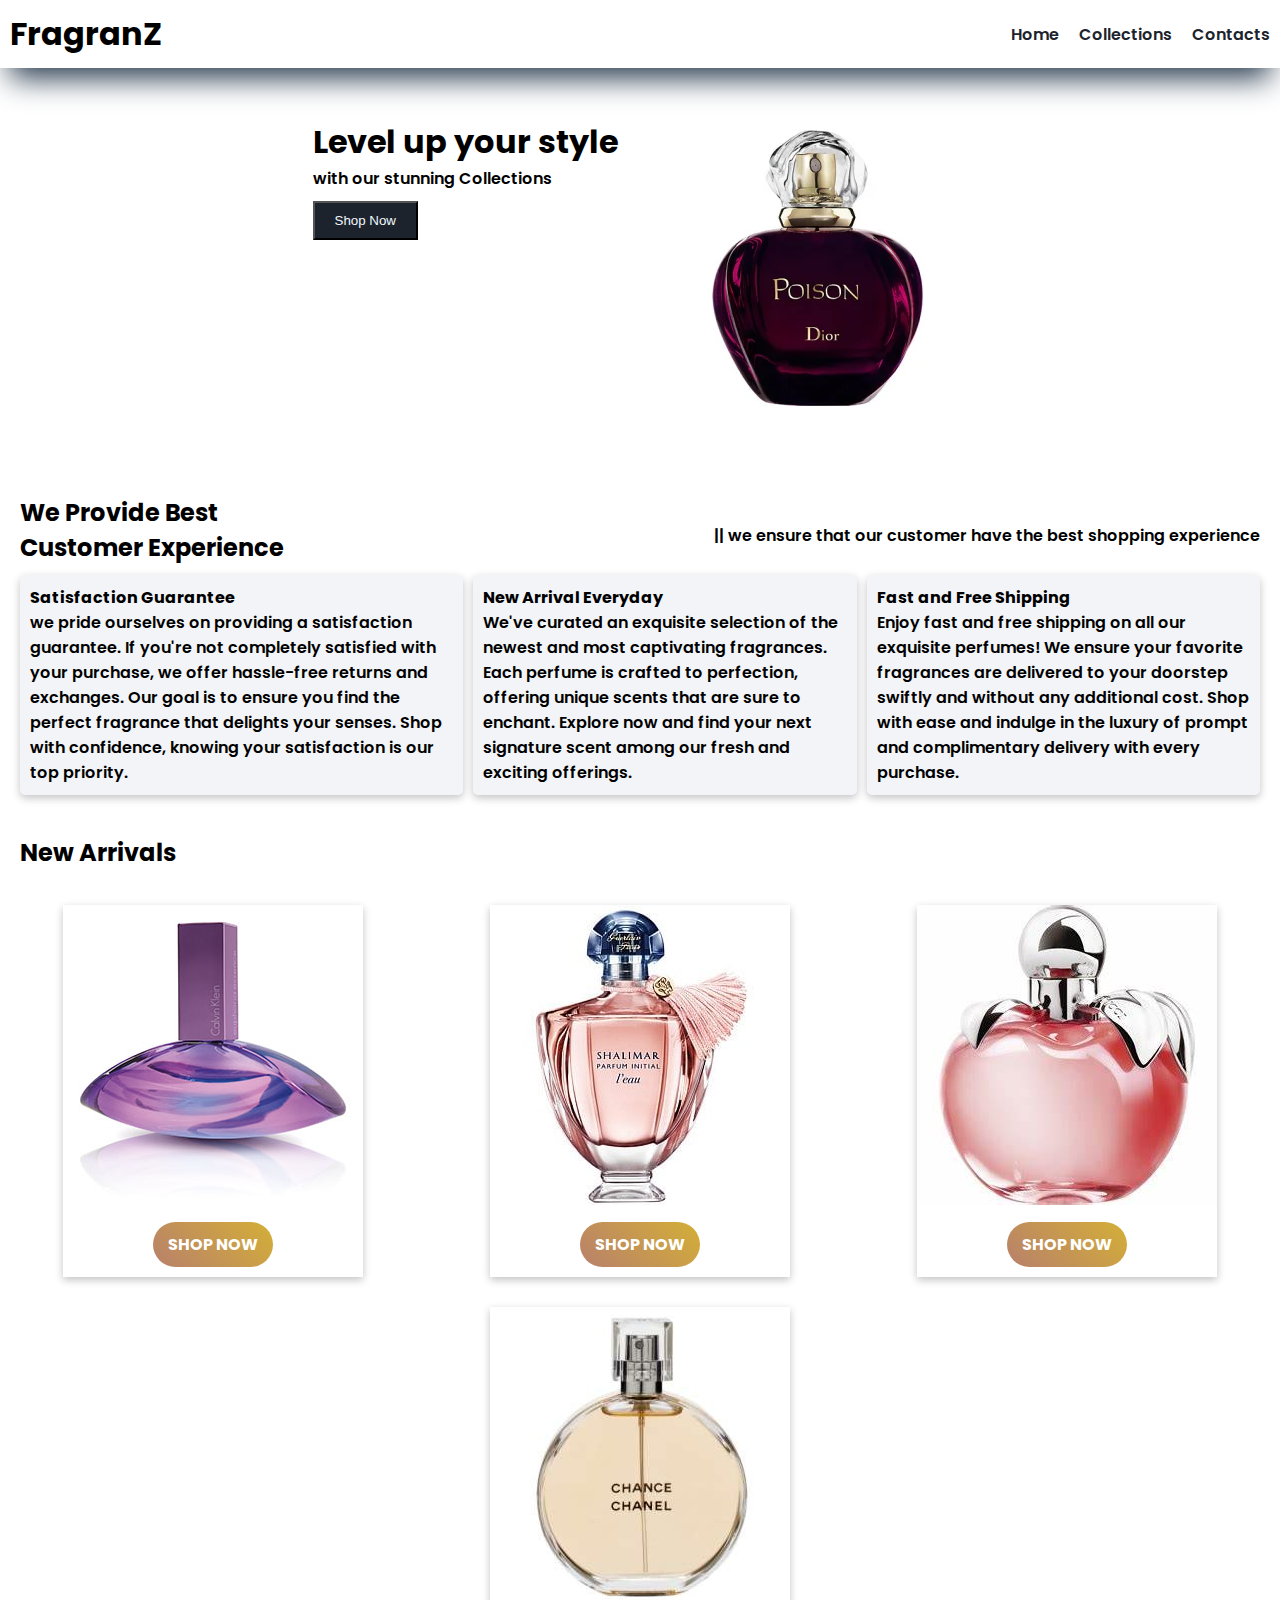
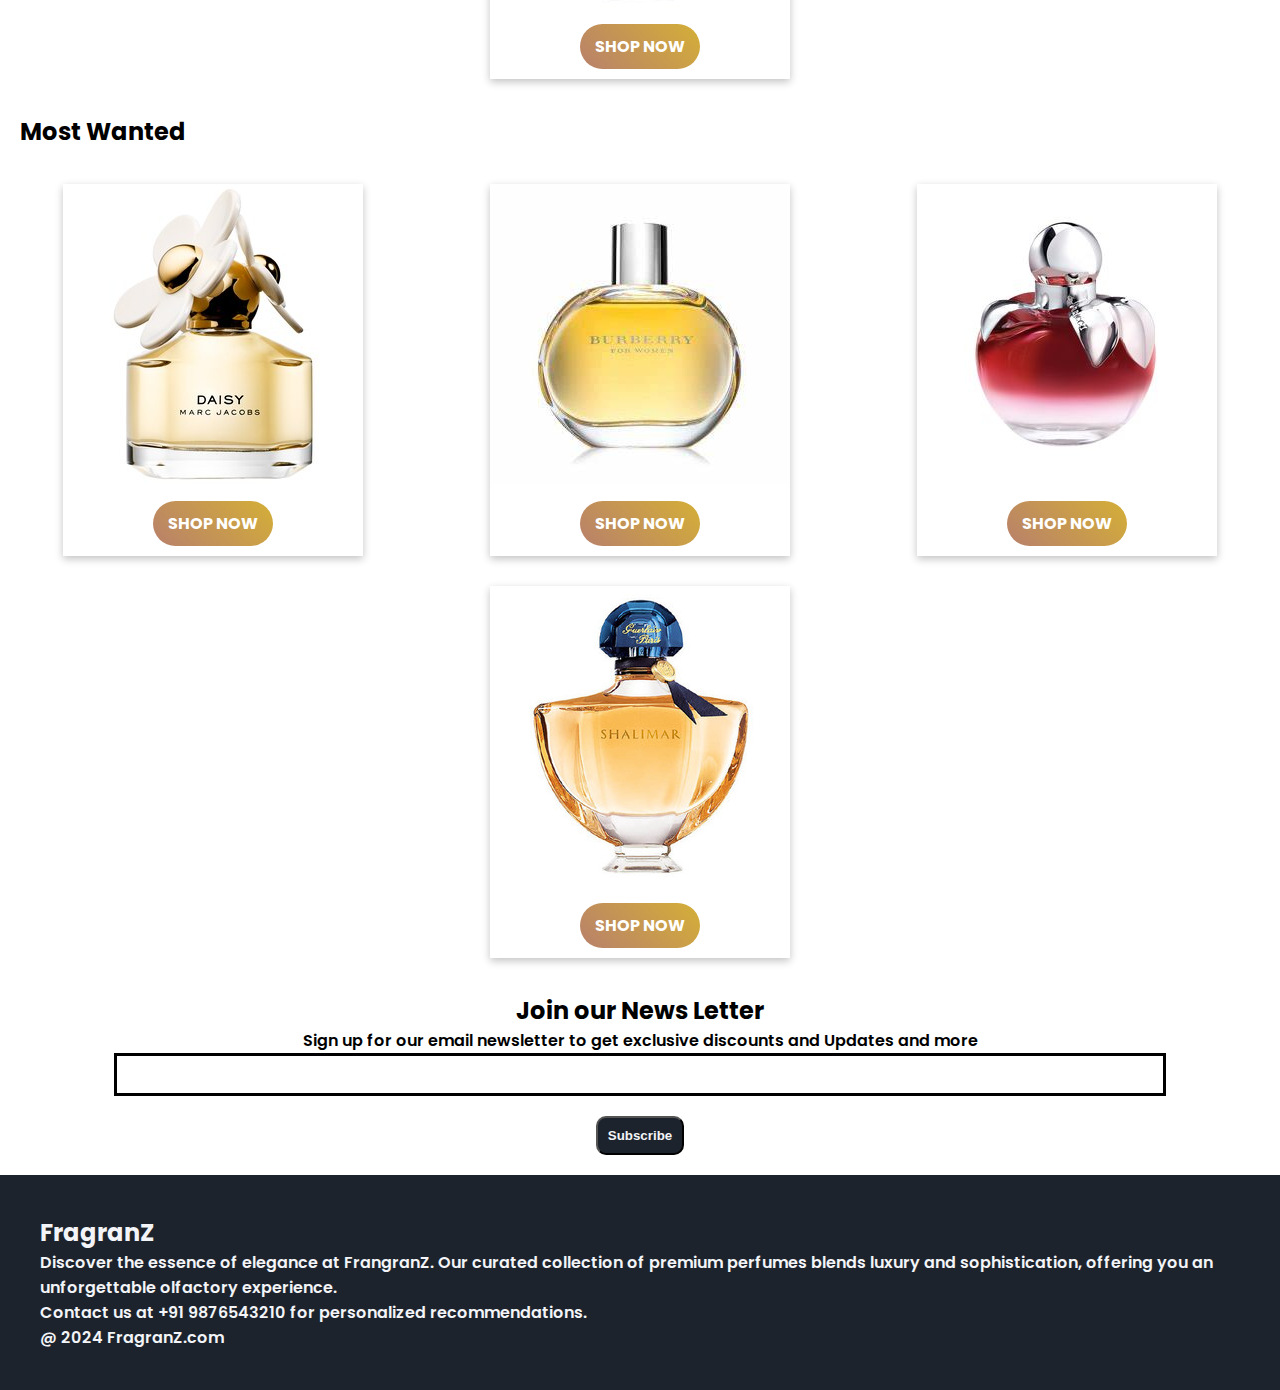
<file: index.html>
<!DOCTYPE html>
<html lang="en">

<head>
    <meta charset="UTF-8">
    <meta name="viewport" content="width=device-width, initial-scale=1.0">
    <title>FragranZ</title>

    <link rel="preconnect" href="https://fonts.googleapis.com">
    <link rel="preconnect" href="https://fonts.gstatic.com" crossorigin>
    <link
        href="https://fonts.googleapis.com/css2?family=Poppins:ital,wght@0,100;0,200;0,300;0,400;0,500;0,600;0,700;0,800;0,900;1,100;1,200;1,300;1,400;1,500;1,600;1,700;1,800;1,900&display=swap"
        rel="stylesheet">
    <link rel="stylesheet" href="./style.css">
    <link rel="stylesheet" href="https://cdnjs.cloudflare.com/ajax/libs/font-awesome/6.5.2/css/all.min.css"
        integrity="sha512-SnH5WK+bZxgPHs44uWIX+LLJAJ9/2PkPKZ5QiAj6Ta86w+fsb2TkcmfRyVX3pBnMFcV7oQPJkl9QevSCWr3W6A=="
        crossorigin="anonymous" referrerpolicy="no-referrer" />
</head>

<body>
    <nav class="navbar">
        <h1>FragranZ</h1>
        <div class="navbar-links">
            <p class="navbar-link">
                <a href="index.html">Home</a>
            </p>
            <p class="navbar-link">
                <a href="index2.html">Collections</a>
            </p>
            <p class="navbar-link">
                <a href="index3.html">Contacts</a>
            </p>
        </div>

        <div class="navbar-menu-toggle" onclick="showNavbar()">
            <i class="fa-solid fa-bars"></i>
        </div>
    </nav>

    <!-- side navbar -->
    <div class="side-navbar">
        <p style="text-align: right;" onclick="removeNavbar()" class="cancel-mark">
            <i class="fa-solid fa-xmark"></i>
        </p>

        <div class="side-navbar-links">
            <p class="side-navbar-link">
                <a href="index.html">Home</a>
            </p>
            <p class="side-navbar-link">
                <a href="index2.html">Collections</a>
            </p>
            <p class="side-navbar-link">
                <a href="index3.html">Contacts</a>
            </p>
        </div>
    </div>

    <div class="header">
        <div>
            <h1>Level up your style</h1>
            <p>with our stunning Collections</p>
            <button class="headerbutton">Shop Now</button>
        </div>

        <div>
            <img src="./images/scent1.jpg" alt="fashioncontent" class="header-image">
        </div>
    </div>

    <div class="service">
        <div class="service-container-1">
            <div class="message">
                <h2>We Provide Best</h2>
                <h2>Customer Experience</h2>
            </div>

            <div>
                <p>|| we ensure that our customer have the best shopping experience</p>
            </div>
        </div>

        <div class="service-container-2">
            <div>
                <h4>Satisfaction Guarantee</h4>
                <p>we pride ourselves on providing a satisfaction guarantee. If you're not completely satisfied with
                    your purchase, we offer hassle-free returns and exchanges. Our goal is to ensure you find the
                    perfect fragrance that delights your senses. Shop with confidence, knowing your satisfaction is our
                    top priority.
                </p>
            </div>

            <div>
                <h4>New Arrival Everyday</h4>
                <p>We've curated an exquisite selection of the newest and most captivating fragrances. Each perfume is
                    crafted to perfection, offering unique scents that are sure to enchant. Explore now and find your
                    next signature scent among our fresh and exciting offerings.
                </p>
            </div>

            <div>
                <h4>Fast and Free Shipping</h4>
                <p>Enjoy fast and free shipping on all our exquisite perfumes! We ensure your favorite fragrances are
                    delivered to your doorstep swiftly and without any additional cost. Shop with ease and indulge in
                    the luxury of prompt and complimentary delivery with every purchase.
                </p>
            </div>
        </div>
    </div>

    <h2 style="padding: 20px;">New Arrivals</h2>
    <div class="new-arrival">
        <div class="new-arrival-container">
            <img src="./images/scent2.jpg">
            <button class="shop-button">Shop Now <i class="fa-solid fa-arrow-right"></i></button>
        </div>

        <div class="new-arrival-container">
            <img src="./images/scent3.jpg">
            <button class="shop-button">Shop Now <i class="fa-solid fa-arrow-right"></i></button>
        </div>

        <div class="new-arrival-container">
            <img src="./images/scent6.jpg">
            <button class="shop-button">Shop Now <i class="fa-solid fa-arrow-right"></i></button>
        </div>

        <div class="new-arrival-container">
            <img src="./images/scent5.jpg">
            <button class="shop-button">Shop Now <i class="fa-solid fa-arrow-right"></i></button>
        </div>
    </div>

    <h2 style="padding: 20px;">Most Wanted</h2>
    <div class="new-arrival">
        <div class="new-arrival-container">
            <img src="./images/scent4.jpg">
            <button class="shop-button">Shop Now <i class="fa-solid fa-arrow-right"></i></button>
        </div>

        <div class="new-arrival-container">
            <img src="./images/scent7.jpg">
            <button class="shop-button">Shop Now <i class="fa-solid fa-arrow-right"></i></button>
        </div>

        <div class="new-arrival-container">
            <img src="./images/scent8.jpg">
            <button class="shop-button">Shop Now <i class="fa-solid fa-arrow-right"></i></button>
        </div>

        <div class="new-arrival-container">
            <img src="./images/scent9.jpg">
            <button class="shop-button">Shop Now <i class="fa-solid fa-arrow-right"></i></button>
        </div>
    </div>

    <div class="news">
        <h2>Join our News Letter</h2>
        <p>Sign up for our email newsletter to get exclusive discounts and Updates and more</p>
        <div>
            <input type="text" class="search">
        </div>

        <div>
            <button class="subscribe-button">Subscribe</button>
        </div>
    </div>

    <div class="footer">
        <div class="footer-container">
            <div class="footer-box-1">
                <h2 class="headingtext">FragranZ</h2>
                <p>Discover the essence of elegance at FrangranZ. Our curated collection of premium perfumes blends
                    luxury and sophistication, offering you an unforgettable olfactory experience. <br>
                    Contact us at +91 9876543210 for personalized recommendations.</p>
                <i class="fa-brands fa-instagram" style="color:aliceblue;"></i>
                <i class="fa-brands fa-twitter" style="color: aliceblue;"></i>
                <i class="fa-brands fa-facebook" style="color: aliceblue;"></i>
            </div>
        </div>
        <p>@ 2024 FragranZ.com</p>
    </div>
    </div>
    <script src="./script.js"></script>
</body>

</html>
</file>
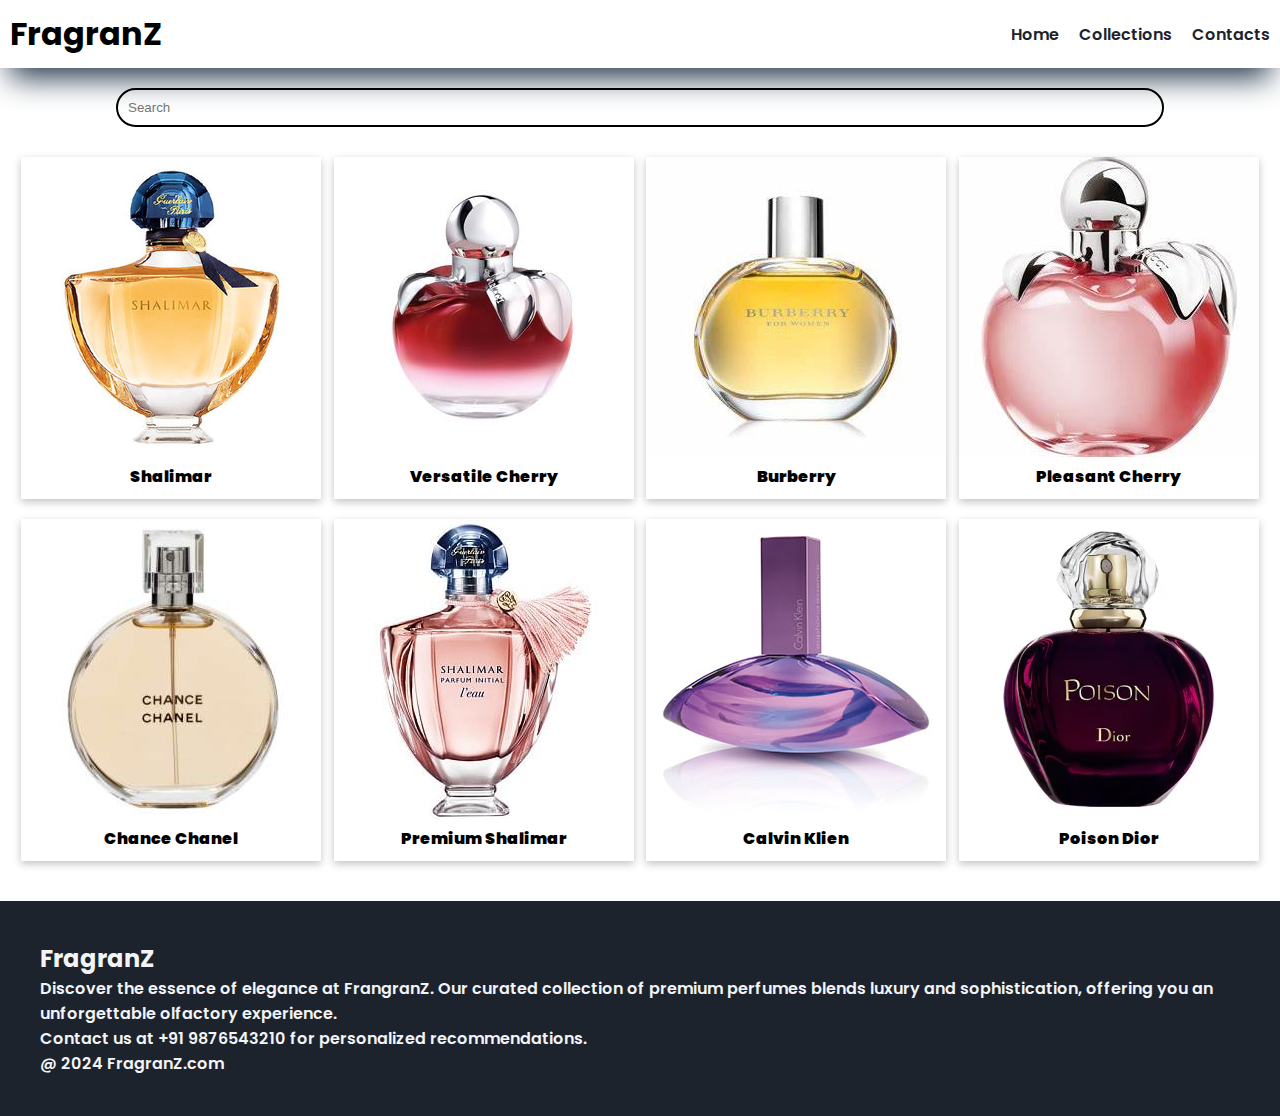
<file: index2.html>
<!DOCTYPE html>
<html lang="en">

<head>
    <meta charset="UTF-8">
    <meta name="viewport" content="width=device-width, initial-scale=1.0">
    <title>FragranZ</title>

    <link rel="preconnect" href="https://fonts.googleapis.com">
    <link rel="preconnect" href="https://fonts.gstatic.com" crossorigin>
    <link
        href="https://fonts.googleapis.com/css2?family=Poppins:ital,wght@0,100;0,200;0,300;0,400;0,500;0,600;0,700;0,800;0,900;1,100;1,200;1,300;1,400;1,500;1,600;1,700;1,800;1,900&display=swap"
        rel="stylesheet">
    <link rel="stylesheet" href="style.css">
    <link rel="stylesheet" href="https://cdnjs.cloudflare.com/ajax/libs/font-awesome/6.5.2/css/all.min.css"
        integrity="sha512-SnH5WK+bZxgPHs44uWIX+LLJAJ9/2PkPKZ5QiAj6Ta86w+fsb2TkcmfRyVX3pBnMFcV7oQPJkl9QevSCWr3W6A=="
        crossorigin="anonymous" referrerpolicy="no-referrer" />
</head>

<body>
    <nav class="navbar">
        <h1>FragranZ</h1>
        <div class="navbar-links">
            <p class="navbar-link">
                <a href="index.html">Home</a>
            </p>
            <p class="navbar-link">
                <a href="index2.html">Collections</a>
            </p>
            <p class="navbar-link">
                <a href="index3.html">Contacts</a>
            </p>
        </div>

        <div class="navbar-menu-toggle" onclick="showNavbar()">
            <i class="fa-solid fa-bars"></i>
        </div>
    </nav>

    <!-- side navbar -->
    <div class="side-navbar">
        <p style="text-align: right;" onclick="removeNavbar()" class="cancel-mark">
            <i class="fa-solid fa-xmark"></i>
        </p>

        <div class="side-navbar-links">
            <p class="side-navbar-link">
                <a href="index.html">Home</a>
            </p>
            <p class="side-navbar-link">
                <a href="index2.html">Collections</a>
            </p>
            <p class="side-navbar-link">
                <a href="index3.html">Contacts</a>
            </p>
        </div>
    </div>

    <div class="product-section">
        <form class="product-search">
            <input type="text" id="search" placeholder="Search">
            <i class="fa-solid fa-magnifying-glass"></i>
        </form>

        <p id="noResults">
            No Results Found
        </p>

        <div class="products" id="product">

            <div class="products-box">
                <img src="./images/scent9.jpg">
                <p>Shalimar</p>
            </div>

            <div class="products-box">
                <img src="./images/scent8.jpg">
                <p>Versatile Cherry</p>
            </div>

            <div class="products-box">
                <img src="./images/scent7.jpg">
                <p>Burberry</p>
            </div>

            <div class="products-box">
                <img src="./images/scent6.jpg">
                <p>Pleasant Cherry</p>
            </div>


            <div class="products-box">
                <img src="./images/scent5.jpg">
                <p>Chance Chanel</p>
            </div>

            <div class="products-box">
                <img src="./images/scent3.jpg">
                <p>Premium Shalimar</p>
            </div>

            <div class="products-box">
                <img src="./images/scent2.jpg">
                <p>Calvin Klien</p>
            </div>

            <div class="products-box">
                <img src="./images/scent1.jpg">
                <p>Poison Dior</p>
            </div>

        </div>
    </div>

    <div class="footer">
        <div class="footer-container">
            <div class="footer-box-1">
                <h2 class="headingtext">FragranZ</h2>
                <p>Discover the essence of elegance at FrangranZ. Our curated collection of premium perfumes blends
                    luxury and sophistication, offering you an unforgettable olfactory experience. <br>
                    Contact us at +91 9876543210 for personalized recommendations.</p>
                <i class="fa-brands fa-instagram" style="color:aliceblue;"></i>
                <i class="fa-brands fa-twitter" style="color: aliceblue;"></i>
                <i class="fa-brands fa-facebook" style="color: aliceblue;"></i>
            </div>
        </div>
        <p>@ 2024 FragranZ.com</p>
    </div>
    </div>

    <script src="script.js"></script>
</body>

</html>
</file>
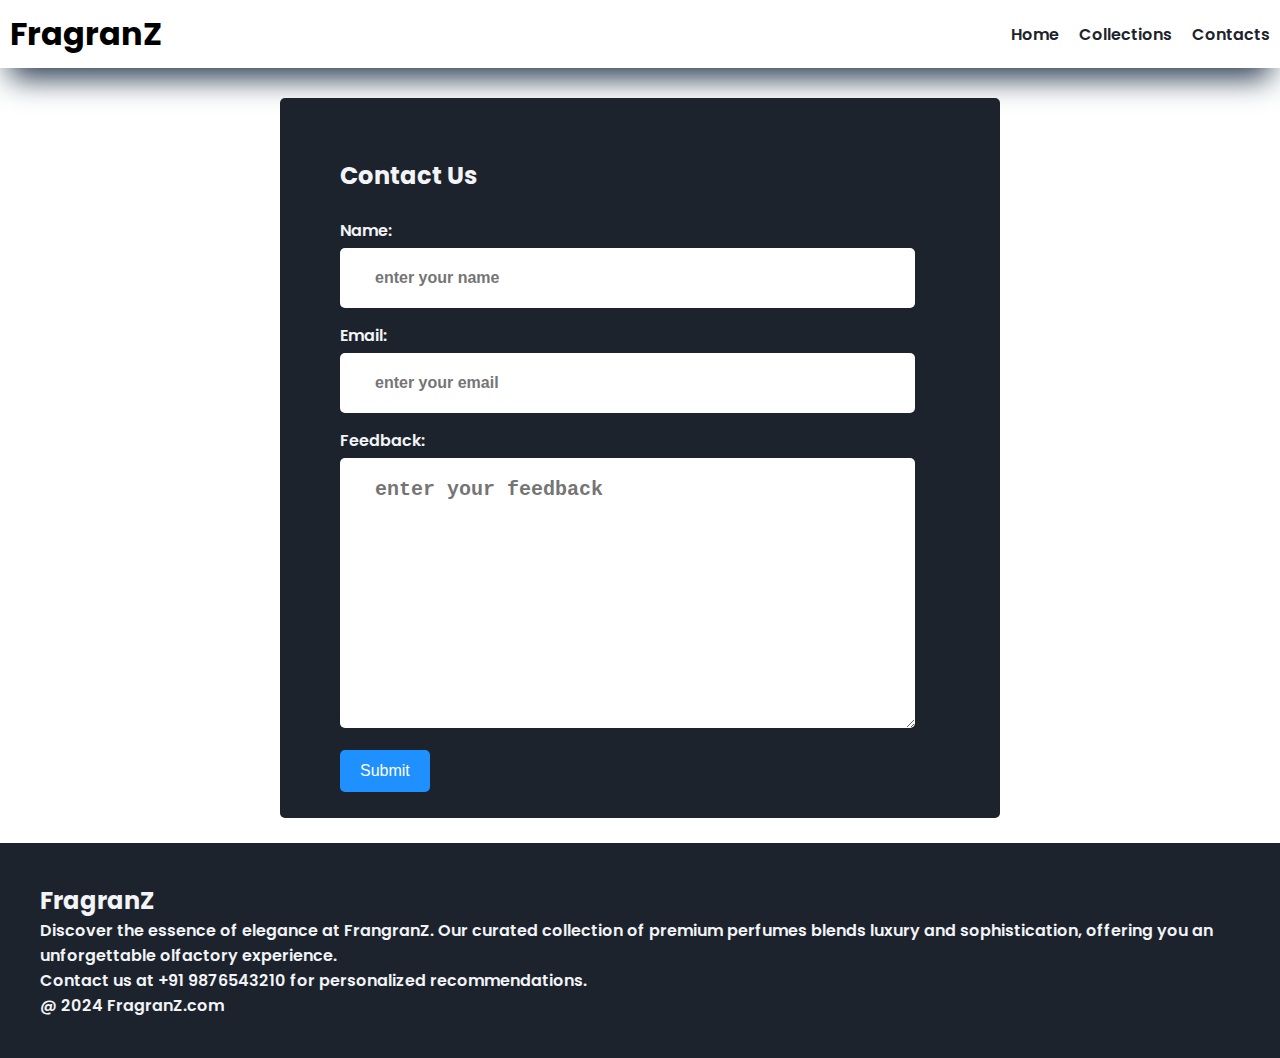
<file: index3.html>
<!DOCTYPE html>
<html lang="en">

<head>
    <meta charset="UTF-8">
    <meta name="viewport" content="width=device-width, initial-scale=1.0">
    <title>FragranZ</title>

    <link rel="preconnect" href="https://fonts.googleapis.com">
    <link rel="preconnect" href="https://fonts.gstatic.com" crossorigin>
    <link
        href="https://fonts.googleapis.com/css2?family=Poppins:ital,wght@0,100;0,200;0,300;0,400;0,500;0,600;0,700;0,800;0,900;1,100;1,200;1,300;1,400;1,500;1,600;1,700;1,800;1,900&display=swap"
        rel="stylesheet">
    <link rel="stylesheet" href="style.css">
    <link rel="stylesheet" href="https://cdnjs.cloudflare.com/ajax/libs/font-awesome/6.5.2/css/all.min.css"
        integrity="sha512-SnH5WK+bZxgPHs44uWIX+LLJAJ9/2PkPKZ5QiAj6Ta86w+fsb2TkcmfRyVX3pBnMFcV7oQPJkl9QevSCWr3W6A=="
        crossorigin="anonymous" referrerpolicy="no-referrer" />
</head>

<body>
    <nav class="navbar">
        <h1>FragranZ</h1>
        <div class="navbar-links">
            <p class="navbar-link">
                <a href="index.html">Home</a>
            </p>
            <p class="navbar-link">
                <a href="index2.html">Collections</a>
            </p>
            <p class="navbar-link">
                <a href="index3.html">Contacts</a>
            </p>
        </div>

        <div class="navbar-menu-toggle" onclick="showNavbar()">
            <i class="fa-solid fa-bars"></i>
        </div>
    </nav>

    <!-- side navbar -->
    <div class="side-navbar">
        <p style="text-align: right;" onclick="removeNavbar()" class="cancel-mark">
            <i class="fa-solid fa-xmark"></i>
        </p>

        <div class="side-navbar-links">
            <p class="side-navbar-link">
                <a href="index.html">Home</a>
            </p>
            <p class="side-navbar-link">
                <a href="index2.html">Collections</a>
            </p>
            <p class="side-navbar-link">
                <a href="index3.html">Contacts</a>
            </p>
        </div>
    </div>


    <div class="contact-info">
        <form id="contactForm" action="/post" method="post">
            <h2>Contact Us</h2>
            <div id="forfirst" class="input-group">
                <label id="forname" for="name">Name:</label><br>
                <input type="text" id="name" name="name" placeholder="enter your name" required><br>
            </div>

            <div id="forsecond" class="input-group">
                <label for="email">Email:</label><br>
                <input type="email" id="email" name="email" placeholder="enter your email" required><br>
            </div>

            <div id="forthird" class="input-group">
                <label for="message">Feedback:</label><br>
                <textarea id="message" name="message" placeholder="enter your feedback" required></textarea><br>
            </div>

            <button type="submit" class="contact-submit">Submit</button>
        </form>
    </div>

    <div class="footer">
        <div class="footer-container">
            <div class="footer-box-1">
                <h2 class="headingtext">FragranZ</h2>
                <p>Discover the essence of elegance at FrangranZ. Our curated collection of premium perfumes blends
                    luxury and sophistication, offering you an unforgettable olfactory experience. <br>
                    Contact us at +91 9876543210 for personalized recommendations.</p>
                <i class="fa-brands fa-instagram" style="color:aliceblue;"></i>
                <i class="fa-brands fa-twitter" style="color: aliceblue;"></i>
                <i class="fa-brands fa-facebook" style="color: aliceblue;"></i>
            </div>
        </div>
        <p>@ 2024 FragranZ.com</p>
    </div>
    <script src="script.js"></script>
</body>

</html>
</file>
<file: style.css>
*{
    margin: 0;
    padding: 0;
}

body{
    font-family: "Poppins", sans-serif;
    font-weight: 600;
    font-style: normal;
}

.navbar{
    display: flex;
    justify-content: space-between;
    align-items: center;
    padding: 10px;
    box-shadow: rgb(38, 57, 77) 0px 20px 30px -10px;
}

.navbar-links{
    display: flex;
    column-gap: 20px;
}

.navbar-links a{
    text-decoration: none;
    color: #1D232C;
}

.navbar-links a:hover{
    text-decoration: underline;
}

.navbar-menu-toggle{
    display: none;
}

/* side navbar */
.side-navbar{
    background-color: #1D232C;
    width: 50%;
    height: 100%;
    position: fixed;
    top: 0;
    left: -60%;
    padding: 20px;
    color: aliceblue;
    transition: 1s;
    z-index: 1000;
}

.side-navbar-link{
    margin-bottom: 30px;
    position: relative;
    z-index: 1001;
}

.side-navbar-links a{
    text-decoration: none;
    color: aliceblue;
}

.side-navbar-links a:hover{
    text-decoration: underline;
}

.navbar-menu-toggle:hover{
    cursor: pointer;
}

.cancel-mark:hover{
    cursor: pointer;
}

.header{
    display: flex;
    justify-content: center;
    gap: 50px;
    padding: 50px;
}

.headerbutton{
    padding-left: 20px;
    padding-right: 20px;
    padding-top: 10px;
    padding-bottom: 10px;
    margin-top: 10px;
    background-color: #1D232C;
    color: aliceblue;
    cursor: pointer;
}

.service{
    padding: 20px;
}

.message{
    margin-bottom: 10px;
}

.service-container-1{
    display: flex;
    justify-content: space-between;
    align-items: center;
}

.service-container-2{
    display: flex;
    justify-content: space-between;
    align-items: center;
    gap: 10px;
}

.service-container-2 div{
    background-color: #f2f4f7;
    border-radius: 5px;
    padding: 10px;
    box-shadow: rgba(0, 0, 0, 0.24) 0px 3px 8px;
    
}

.new-arrival{
    display: flex;
    justify-content: space-around;
    flex-wrap: wrap;
}

.new-arrival-container{
    position: relative;
    flex-basis: 20%;
    box-shadow: rgba(0, 0, 0, 0.24) 0px 3px 8px;
    margin: 15px;
    text-align: center;
}

.news{
    display: flex;
    flex-direction: column;
    align-items: center;
    margin-top: 20px;
}

.news input{
    padding: 11px;
    width: 80vw;
    margin-bottom: 10px;
    border: solid black 3px;
}

.news button{
    margin-top: 10px;
    color: #f2f4f7;
    background-color: #1D232C;
    border-radius: 10px;
    padding: 10px;
}

.footer{
    margin-top: 20px;
    padding: 40px;
    background-color: #1D232C;
    color: #f2f4f7;
}

.product-section{
    margin-top: 20px;
    min-height: 650px;
}

#noResults{
    display: none; 
    text-align: center; 
    margin-top: 200px;
    font-size: 2.5rem;
    font-weight: bold; 
    color: red;
}

.product-search{
    width: 80%;
    border: solid black 2px;
    border-radius: 20px;
    display: flex;
    justify-content: space-between;
    align-items: center;
    padding: 10px;
    margin: auto;
}

.product-search input{
    border: none;
    background-color: transparent;
    width: 100%;
}

#search:focus{
    outline: none;
}

.products{
    padding: 20px;
    display: flex;
    gap: 10px;
    flex-wrap: wrap;
    justify-content: space-around;
}

.products-box{
    text-align: center;
    flex-basis: 20%;
    box-shadow: rgba(0, 0, 0, 0.24) 0px 3px 8px;
    margin-top: 10px;
}

.products-box p{
    font-weight: 900;
    margin-bottom: 10px;
}

.products-box img{
    border-radius: 10px;
}

#contactForm{
    background-color: #1D232C;
    color: #f2f4f7;
    height: 600px;
    width: 600px;
    padding: 60px;
    margin: 5px;
    margin-left: 10%;
    margin-right: 10%;
    margin-top: 20px;
    border-radius: 5px;
}

.contact-info{
    margin-top: 10px;
    display: flex;
    justify-content: center;
    align-items: center;
}

.contact-info h2{
    margin-bottom: 25px;
}

#forfirst{
    margin-top: 10px;
}

#name{
    font-weight:800;
    font-size: 16px;
    width: 90%;
    height: 60px;
    border-radius: 5px;
    border: none;
    margin-top: 5px;
    padding-left:35px;
}

#forsecond{
    margin-top: 15px;
}

#email{
    font-weight:800;
    font-size: 16px;
    width: 90%;
    height: 60px;
    border-radius: 5px;
    border: none;
    margin-top: 5px;
    padding-left:35px;
}

#forthird{
    margin-top: 15px;
}

#message{
    font-weight:800;
    font-size: 20px;
    width: 90%;
    height: 250px;
    border-radius: 5px;
    border: none;
    margin-top: 5px;
    padding-left:35px;
    padding-top: 20px;
}

.contact-submit {
    background-color: #1E90FF;
    color: white;
    border: none;
    padding: 12px 20px;
    font-size: 16px;
    cursor: pointer;
    border-radius: 5px;
    transition: 0.3s ease;
    position: relative;
}

.input-group {
    position: relative; 
    margin-bottom: 15px; 
}


.contact-submit:hover {
    background-color: #297ad1;
    box-shadow: 0px 0px 10px 0px #1E90FF;
}

.shop-button {
    display: block;
    margin:10px auto;
    padding: 10px 15px;
    font-size: 16px;
    font-weight: bold;
    font-family: 'Poppins', sans-serif; 
    color: white;
    background: linear-gradient(45deg, #b8806b, #d4af37);
    border: none;
    border-radius: 25px;
    cursor: pointer;
    transition: all 0.3s ease-in-out;
    text-transform: uppercase;
}

.shop-button:hover {
    background: linear-gradient(45deg, #d4af37, #b8806b);
    transform: scale(1.1); 
}

.subscribe-button{
    font-weight: bolder;

}

.subscribe-button:hover{
    cursor: pointer;
    box-shadow: 0px 0px 10px 0px #1D232C;
}

.contact-button:hover{
    cursor: pointer;
    box-shadow: 0px 0px 10px 0px #1E90FF;
}

.error-message {
    color: red;
    font-size: 14px;
    margin-top: 5px;
    position: absolute; 
    left: 0;
}


@media screen and (max-width:700px){
    .navbar-menu-toggle{
        display: block;
    }
    .navbar-links{
        display: none;
    }
    .header-image{
        display: none;
    }
    .service-container-1{
        display: none;
    }
    .service-container-2{
        flex-direction: column;
    }
}
</file>
